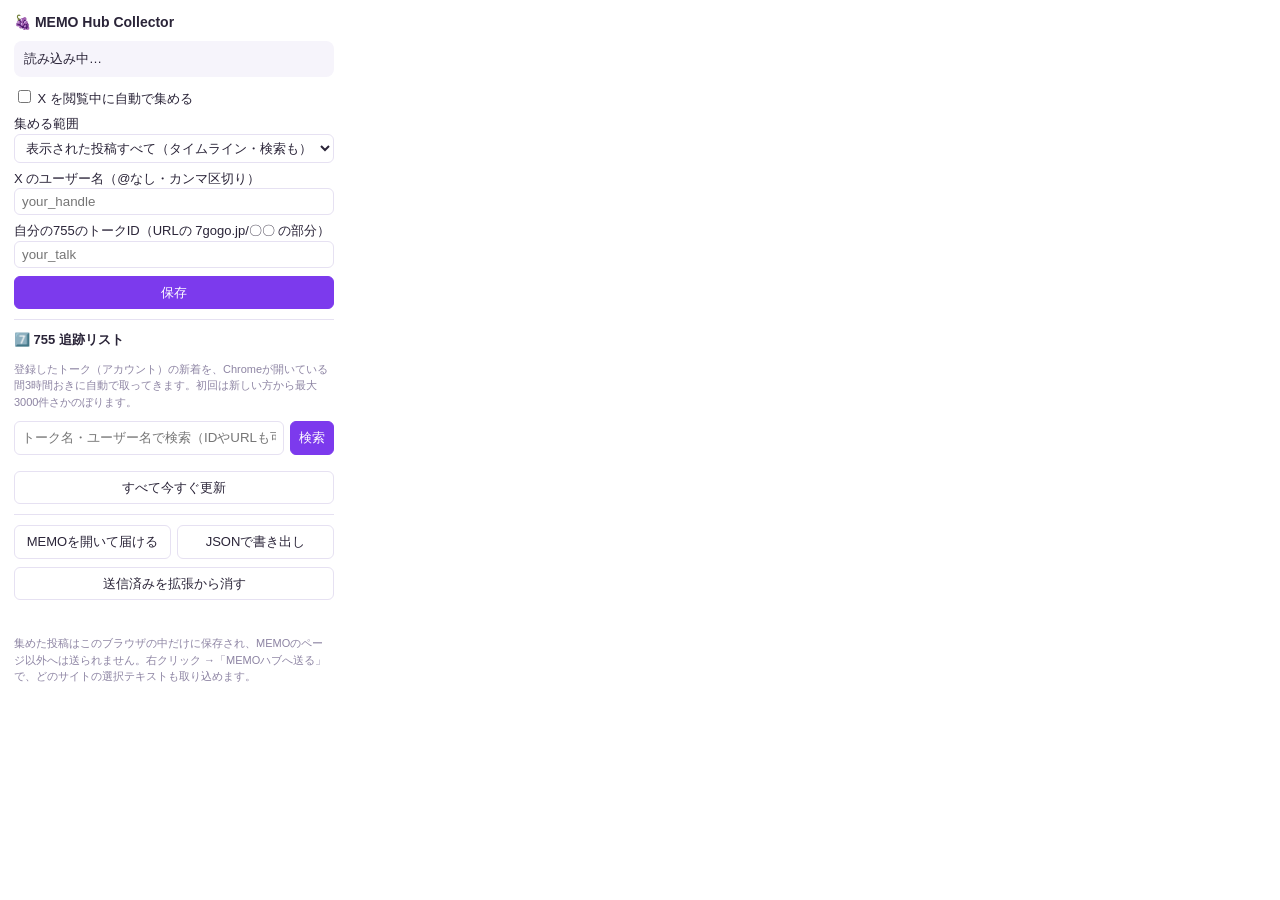
<file: extension/popup.html>
<!DOCTYPE html>
<html lang="ja">
<head>
<meta charset="UTF-8">
<title>MEMO Hub Collector</title>
<style>
  :root { --accent: #7c3aed; --muted: #8d84a3; --line: #e6e1f2; --text: #2a2438; --bg: #fff; --soft: #f6f4fb; }
  @media (prefers-color-scheme: dark) {
    :root { --muted: #a39cb8; --line: #3a3348; --text: #ece8f5; --bg: #1c1826; --soft: #262033; }
  }
  body { width: 320px; margin: 0; padding: 12px 14px; font: 13px/1.5 "Hiragino Sans", "Noto Sans JP", sans-serif; color: var(--text); background: var(--bg); }
  h1 { font-size: 14px; margin: 0 0 8px; }
  .stats { background: var(--soft); border-radius: 8px; padding: 8px 10px; margin-bottom: 10px; }
  .stats b { color: var(--accent); }
  label { display: block; margin: 6px 0; }
  input[type=text], select { width: 100%; box-sizing: border-box; padding: 5px 7px; border: 1px solid var(--line); border-radius: 6px; background: var(--bg); color: var(--text); }
  .row { display: flex; gap: 6px; flex-wrap: wrap; margin-top: 8px; }
  button { flex: 1; padding: 6px 8px; border: 1px solid var(--line); border-radius: 6px; background: var(--bg); color: var(--text); cursor: pointer; font: inherit; }
  button.primary { background: var(--accent); color: #fff; border-color: var(--accent); }
  .muted { color: var(--muted); font-size: 11px; }
  hr { border: none; border-top: 1px solid var(--line); margin: 10px 0; }
  #msg { min-height: 1.2em; }
  [hidden] { display: none !important; }
  h2 { font-size: 13px; margin: 0 0 4px; }
  #trackInput { flex: 1; }
  #trackList { list-style: none; padding: 0; margin: 8px 0 0; max-height: 180px; overflow-y: auto; }
  #trackList li { display: flex; align-items: center; gap: 6px; padding: 5px 0; border-bottom: 1px solid var(--line); }
  #trackList .t-main { flex: 1; min-width: 0; }
  #trackList .t-name { font-weight: bold; overflow: hidden; text-overflow: ellipsis; white-space: nowrap; }
  #trackList .t-err { color: #dc2626; }
  #trackList button { flex: 0 0 auto; padding: 2px 6px; font-size: 11px; }
  #searchBox { margin-top: 6px; border: 1px solid var(--line); border-radius: 8px; padding: 6px 8px; }
  #searchInfo { margin: 0 0 4px; }
  #searchList { list-style: none; padding: 0; margin: 0; max-height: 220px; overflow-y: auto; }
  #searchList li { display: flex; align-items: center; gap: 8px; padding: 5px 0; border-bottom: 1px solid var(--line); }
  #searchList li:last-child { border-bottom: none; }
  #searchList img, #searchList .s-noimg { width: 32px; height: 32px; border-radius: 50%; flex: 0 0 32px; object-fit: cover; background: var(--soft); }
  #searchList .s-main { flex: 1; min-width: 0; }
  #searchList .s-name { font-weight: bold; overflow: hidden; text-overflow: ellipsis; white-space: nowrap; }
  #searchList .s-sub { overflow: hidden; text-overflow: ellipsis; white-space: nowrap; }
  #searchList button { flex: 0 0 auto; padding: 3px 8px; font-size: 11px; }
</style>
</head>
<body>
  <h1>🍇 MEMO Hub Collector</h1>
  <div class="stats" id="stats">読み込み中…</div>

  <label><input type="checkbox" id="enabledX"> X を閲覧中に自動で集める</label>
  <label>集める範囲
    <select id="mode">
      <option value="all">表示された投稿すべて（タイムライン・検索も）</option>
      <option value="mine">自分の投稿だけ</option>
    </select>
  </label>
  <label>X のユーザー名（@なし・カンマ区切り）<input type="text" id="handleX" placeholder="your_handle"></label>
  <label>自分の755のトークID（URLの 7gogo.jp/〇〇 の部分）<input type="text" id="handle755" placeholder="your_talk"></label>
  <div class="row"><button class="primary" id="save">保存</button></div>

  <hr>
  <h2>7️⃣ 755 追跡リスト</h2>
  <p class="muted">登録したトーク（アカウント）の新着を、Chromeが開いている間3時間おきに自動で取ってきます。初回は新しい方から最大3000件さかのぼります。</p>
  <div class="row">
    <input type="text" id="trackInput" placeholder="トーク名・ユーザー名で検索（IDやURLも可）">
    <button class="primary" id="trackSearch" style="flex:0 0 auto">検索</button>
  </div>
  <div id="searchBox" hidden>
    <p class="muted" id="searchInfo"></p>
    <ul id="searchList"></ul>
    <div class="row" id="searchMoreRow" hidden><button id="searchMore">さらに表示</button></div>
  </div>
  <div class="row" id="trackHereRow" hidden><button id="trackHere">いま開いているトーク（<b id="talkCode"></b>）を追加</button></div>
  <ul id="trackList"></ul>
  <div class="row"><button id="trackRefreshAll">すべて今すぐ更新</button></div>

  <hr>
  <div class="row">
    <button id="openMemo">MEMOを開いて届ける</button>
    <button id="export">JSONで書き出し</button>
  </div>
  <div class="row"><button id="clearSent">送信済みを拡張から消す</button></div>
  <p class="muted" id="msg"></p>
  <p class="muted">集めた投稿はこのブラウザの中だけに保存され、MEMOのページ以外へは送られません。右クリック →「MEMOハブへ送る」で、どのサイトの選択テキストも取り込めます。</p>
  <script src="popup.js"></script>
</body>
</html>
</file>
